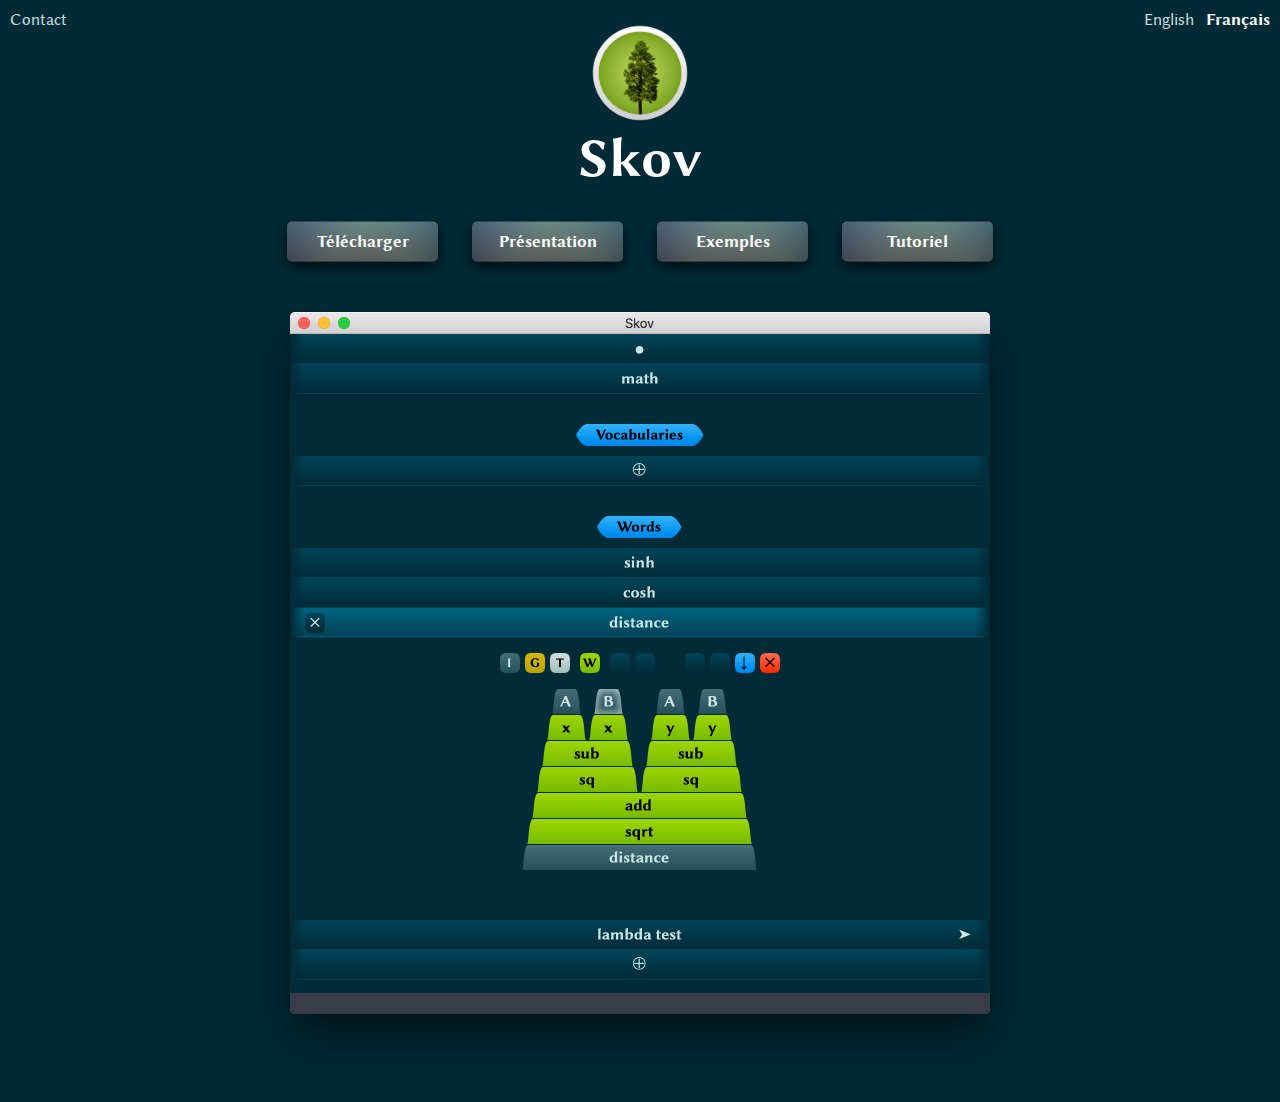
<file: fr/index.html>
<!DOCTYPE html>
<html lang="fr">
<head>
  <meta charset="UTF-8">
  <title>Skov - Un environnement de programmation visuel</title>
  <link rel="stylesheet" href="../master.css" type="text/css" media="screen" charset="utf-8" />
</head>
<body>

<div id="contact">
  <a href="mailto:nicolas@skov.software">Contact</a>
</div>

<div id="language">
  <a href="../en/">English</a>
  &nbsp;
  <b>Français</b>
</div>

<div id="site">

<div class="centred">
<a href='../fr/'>  
  <img src="../images/skov-logo.png" height="100" style="margin:15px;">
</a>
<br>
<span style="font-size:55px;font-weight:bold;">Skov</span>

<div>
<a href="https://github.com/nicolas-p/skov/releases/tag/2017-06-03">
    <span class="button">Télécharger</span>
</a>
<a href="presentation.html">
    <span class="button">Présentation</span>
</a>
<a href="exemples.html">
    <span class="button">Exemples</span>
</a>
<a href="tutoriel.html">
    <span class="button">Tutoriel</span>
</a>
</div>
</div>

<img class="bloc" src="../images/screenshot-main.png" height="814">

</div>

</body>
</html>
</file>
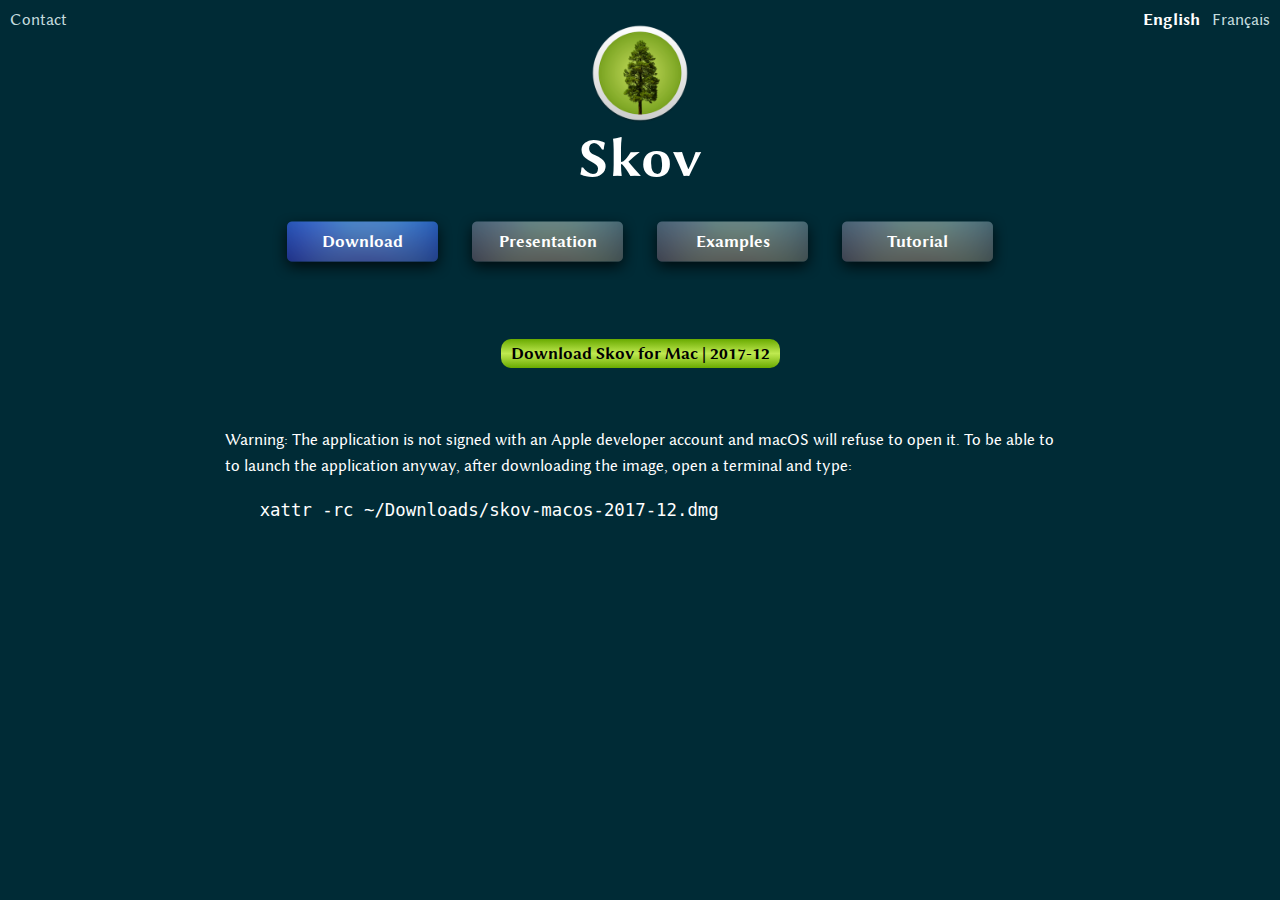
<file: en/download.html>
<!DOCTYPE html>
<html lang="en">
<head>
  <meta charset="UTF-8">
  <title>Skov - A visual programming environment</title>
  <link rel="stylesheet" href="../master.css" type="text/css" media="screen" charset="utf-8" />
</head>
<body>

<div id="contact">
  <a href="mailto:nicolas@skov.software">Contact</a>
</div>

<div id="language">
  <b>English</b>
  &nbsp;
  <a href="../fr/">Français</a>
</div>

<div id="site">

<div class="centred">
<a href='../en/'>  
  <img src="../images/skov-logo.png" height="100" style="margin:15px;">
</a>
<br>
<span style="font-size:55px;font-weight:bold;">Skov</span>

<div>
<a href="download.html">
    <span class="button blue">Download</span>
</a>
<a href="presentation.html">
    <span class="button">Presentation</span>
</a>
<a href="examples.html">
    <span class="button">Examples</span>
</a>
<a href="tutorial.html">
    <span class="button">Tutorial</span>
</a>
</div>
</div>

<p>&nbsp;</p>

<div class="centred">
<p><a class="download-link" href="https://github.com/nicolas-p/skov/releases/download/2017-12/skov-macos-2017-12.dmg">Download Skov for Mac | 2017-12</a></p>
</div>

<p>&nbsp;</p>
<p>Warning: The application is not signed with an Apple developer account and macOS will refuse to open it. To be able to to launch the application anyway, after downloading the image, open a terminal and type:</p>
<p style="font-family:monospace;text-indent:2em;">xattr -rc ~/Downloads/skov-macos-2017-12.dmg</p>

</div>

</body>
</html>
</file>
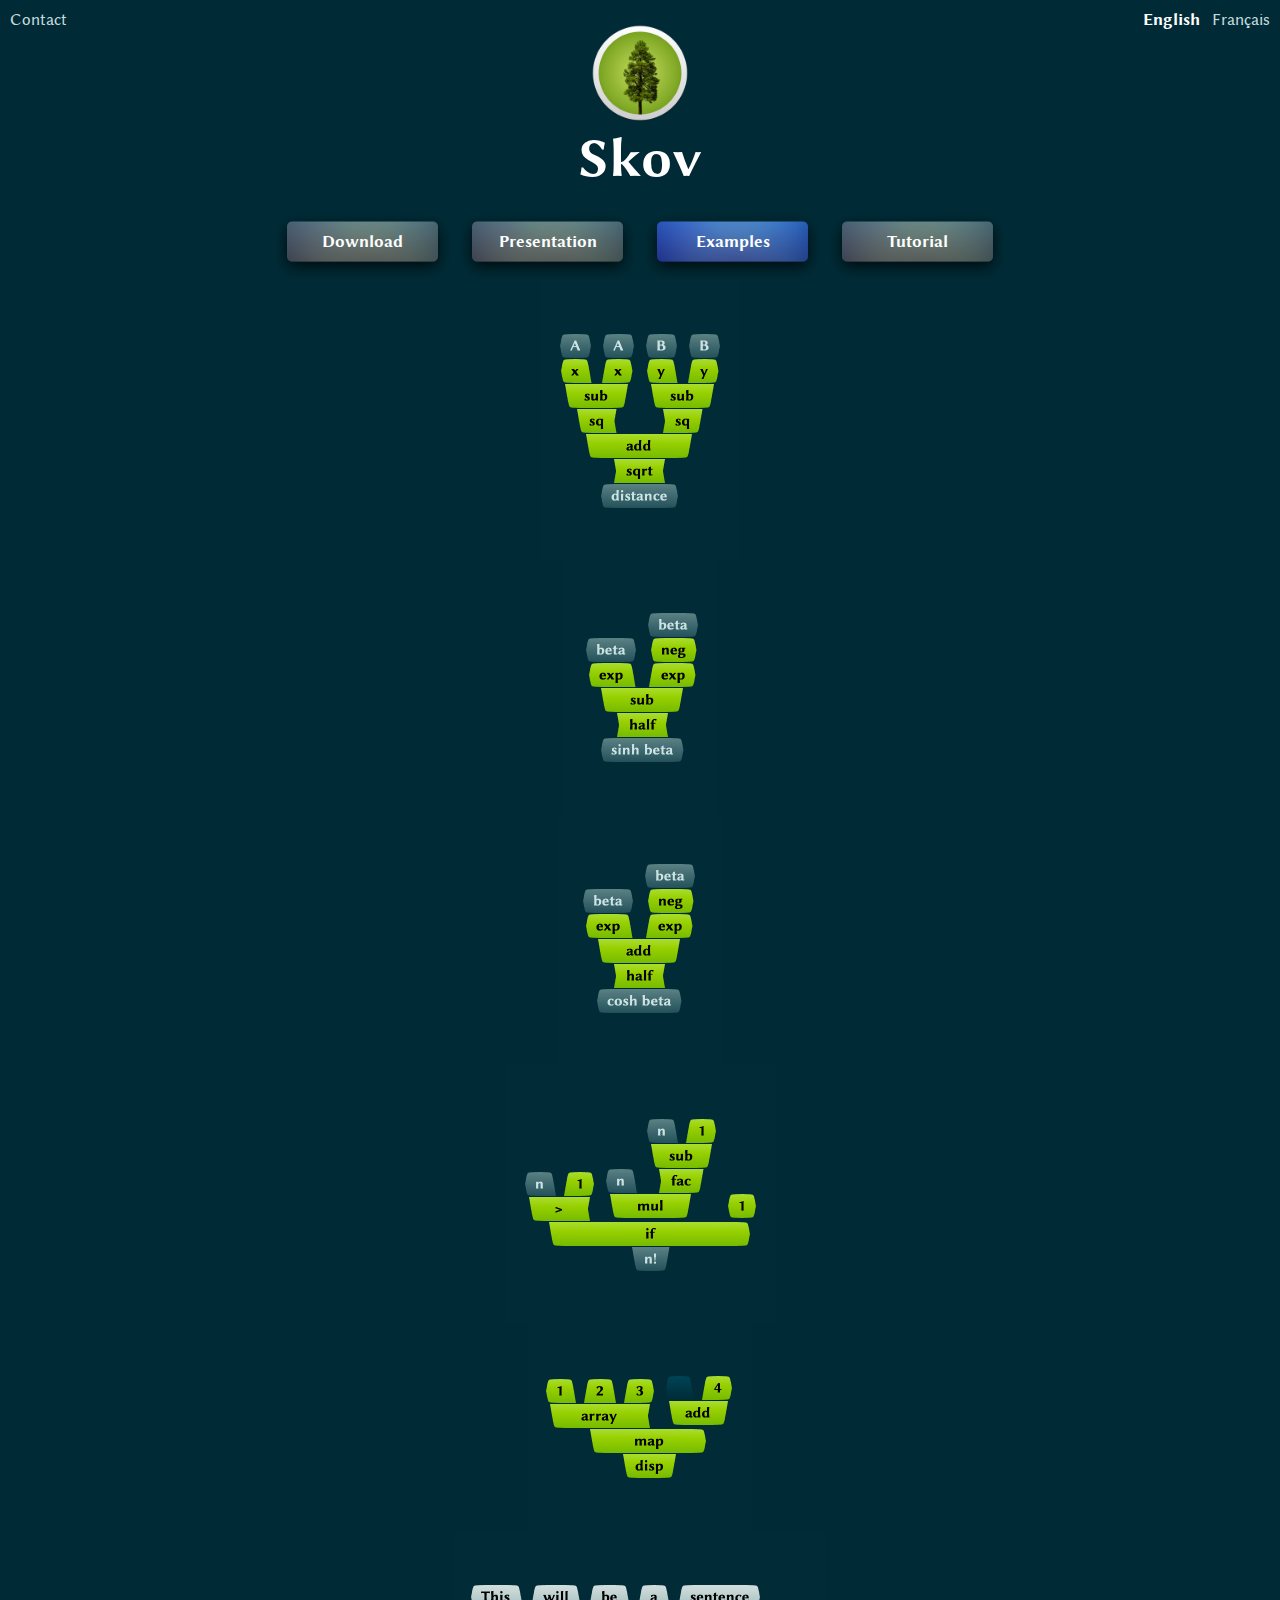
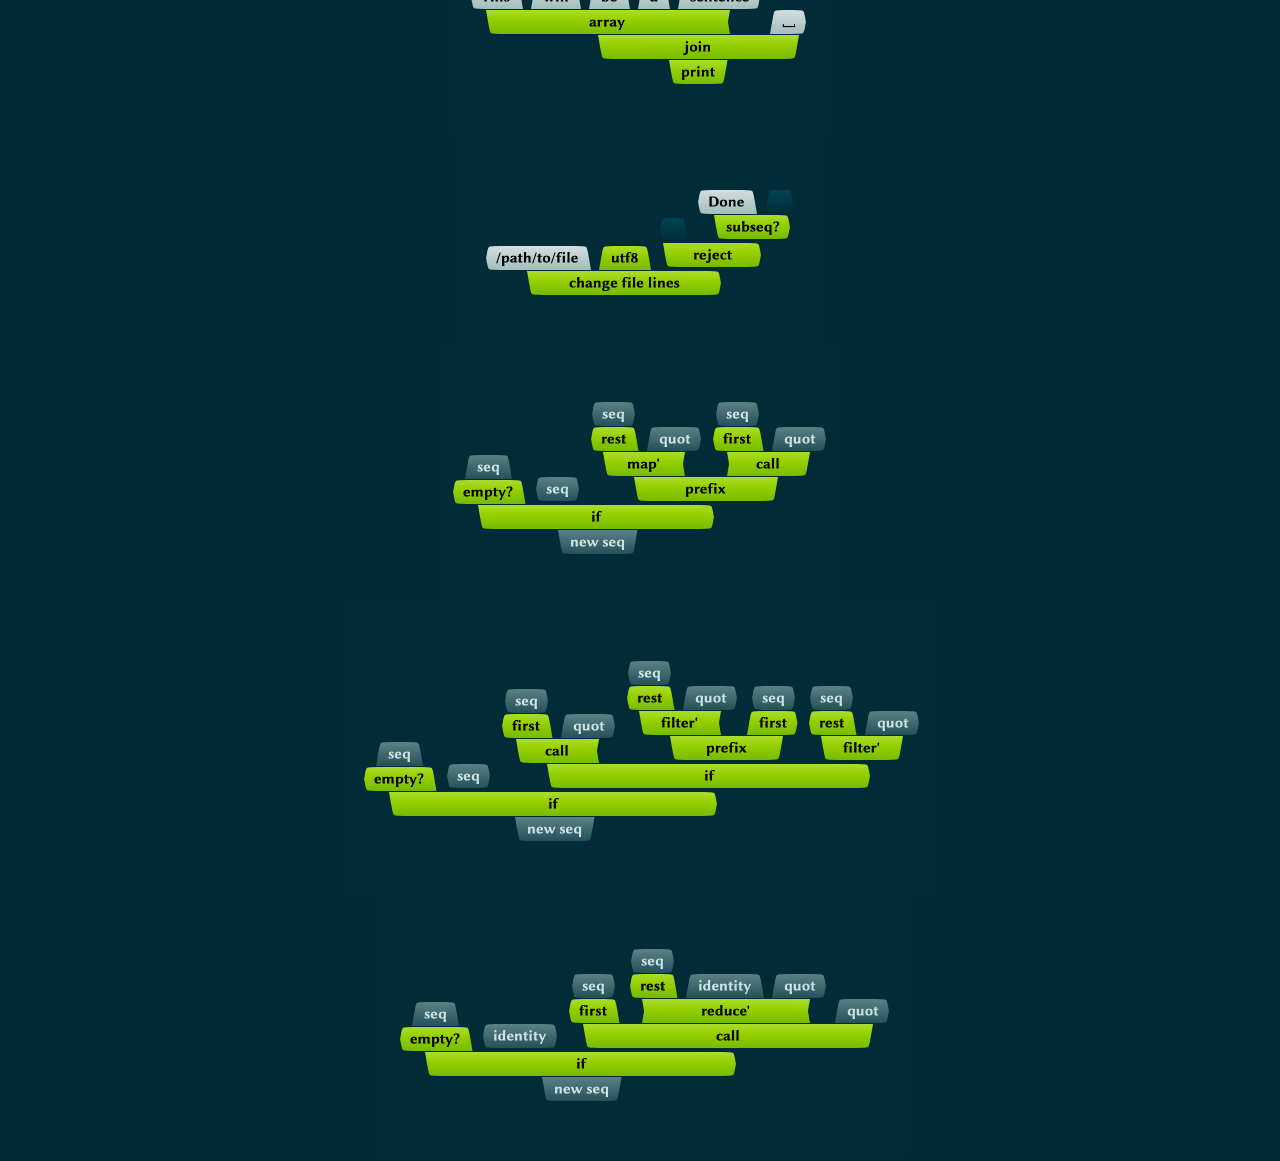
<file: en/examples.html>
<!DOCTYPE html>
<html lang="en">
<head>
  <meta charset="UTF-8">
  <title>Skov - A visual programming environment</title>
  <link rel="stylesheet" href="../master.css" type="text/css" media="screen" charset="utf-8" />
</head>
<body>

<div id="contact">
  <a href="mailto:nicolas@skov.software">Contact</a>
</div>

<div id="language">
  <b>English</b>
  &nbsp;
  <a href="../fr/">Français</a>
</div>

<div id="site">

<div class="centred">
<a href='../en/'>  
  <img src="../images/skov-logo.png" height="100" style="margin:15px;">
</a>
<br>
<span style="font-size:55px;font-weight:bold;">Skov</span>

<div>
<a href="download.html">
    <span class="button">Download</span>
</a>
<a href="presentation.html">
    <span class="button">Presentation</span>
</a>
<a href="examples.html">
    <span class="button blue">Examples</span>
</a>
<a href="tutorial.html">
    <span class="button">Tutorial</span>
</a>
</div>
</div>

<img class="bloc" src="../images/example-distance.png" height="280">
<img class="bloc" src="../images/example-sinh.png" height="255">
<img class="bloc" src="../images/example-cosh.png" height="250">
<img class="bloc" src="../images/example-fac.png" height="258">
<img class="bloc" src="../images/example-map.png" height="207">
<img class="bloc" src="../images/example-sentence.png" height="206">
<img class="bloc" src="../images/example-file-reject-lines.png" height="212">
<img class="bloc" src="../images/example-map-definition.png" height="258">
<img class="bloc" src="../images/example-filter-definition.png" height="288">
<img class="bloc" src="../images/example-reduce-definition.png" height="259">

</div>

</body>
</html>
</file>
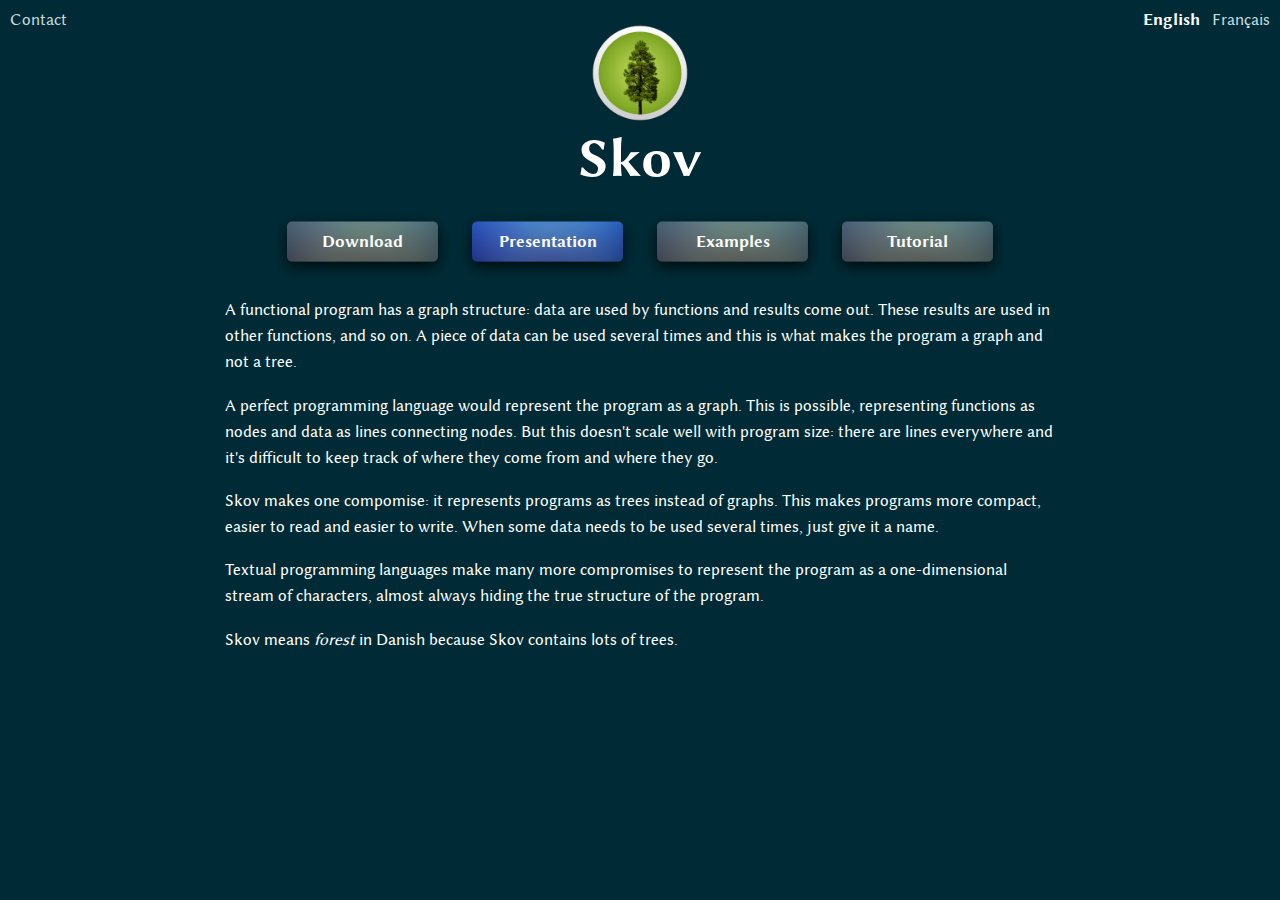
<file: en/presentation.html>
<!DOCTYPE html>
<html lang="en">
<head>
  <meta charset="UTF-8">
  <title>Skov - A visual programming environment</title>
  <link rel="stylesheet" href="../master.css" type="text/css" media="screen" charset="utf-8" />
</head>
<body>

<div id="contact">
  <a href="mailto:nicolas@skov.software">Contact</a>
</div>

<div id="language">
  <b>English</b>
  &nbsp;
  <a href="../fr/">Français</a>
</div>

<div id="site">

<div class="centred">
<a href='../en/'>  
  <img src="../images/skov-logo.png" height="100" style="margin:15px;">
</a>
<br>
<span style="font-size:55px;font-weight:bold;">Skov</span>

<div>
<a href="download.html">
    <span class="button">Download</span>
</a>
<a href="presentation.html">
    <span class="button blue">Presentation</span>
</a>
<a href="examples.html">
    <span class="button">Examples</span>
</a>
<a href="tutorial.html">
    <span class="button">Tutorial</span>
</a>
</div>
</div>

<p>A functional program has a graph structure: data are used by functions and results come out. These results are used in other functions, and so on. A piece of data can be used several times and this is what makes the program a graph and not a tree.</p>

<p>A perfect programming language would represent the program as a graph. This is possible, representing functions as nodes and data as lines connecting nodes. But this doesn't scale well with program size: there are lines everywhere and it's difficult to keep track of where they come from and where they go.</p>

<p>Skov makes one compomise: it represents programs as trees instead of graphs. This makes programs more compact, easier to read and easier to write. When some data needs to be used several times, just give it a name.</p>

<p>Textual programming languages make many more compromises to represent the program as a one-dimensional stream of characters, almost always hiding the true structure of the program.</p>

<p>Skov means <em>forest</em> in Danish because Skov contains lots of trees.</p>

</div>

</body>
</html>
</file>
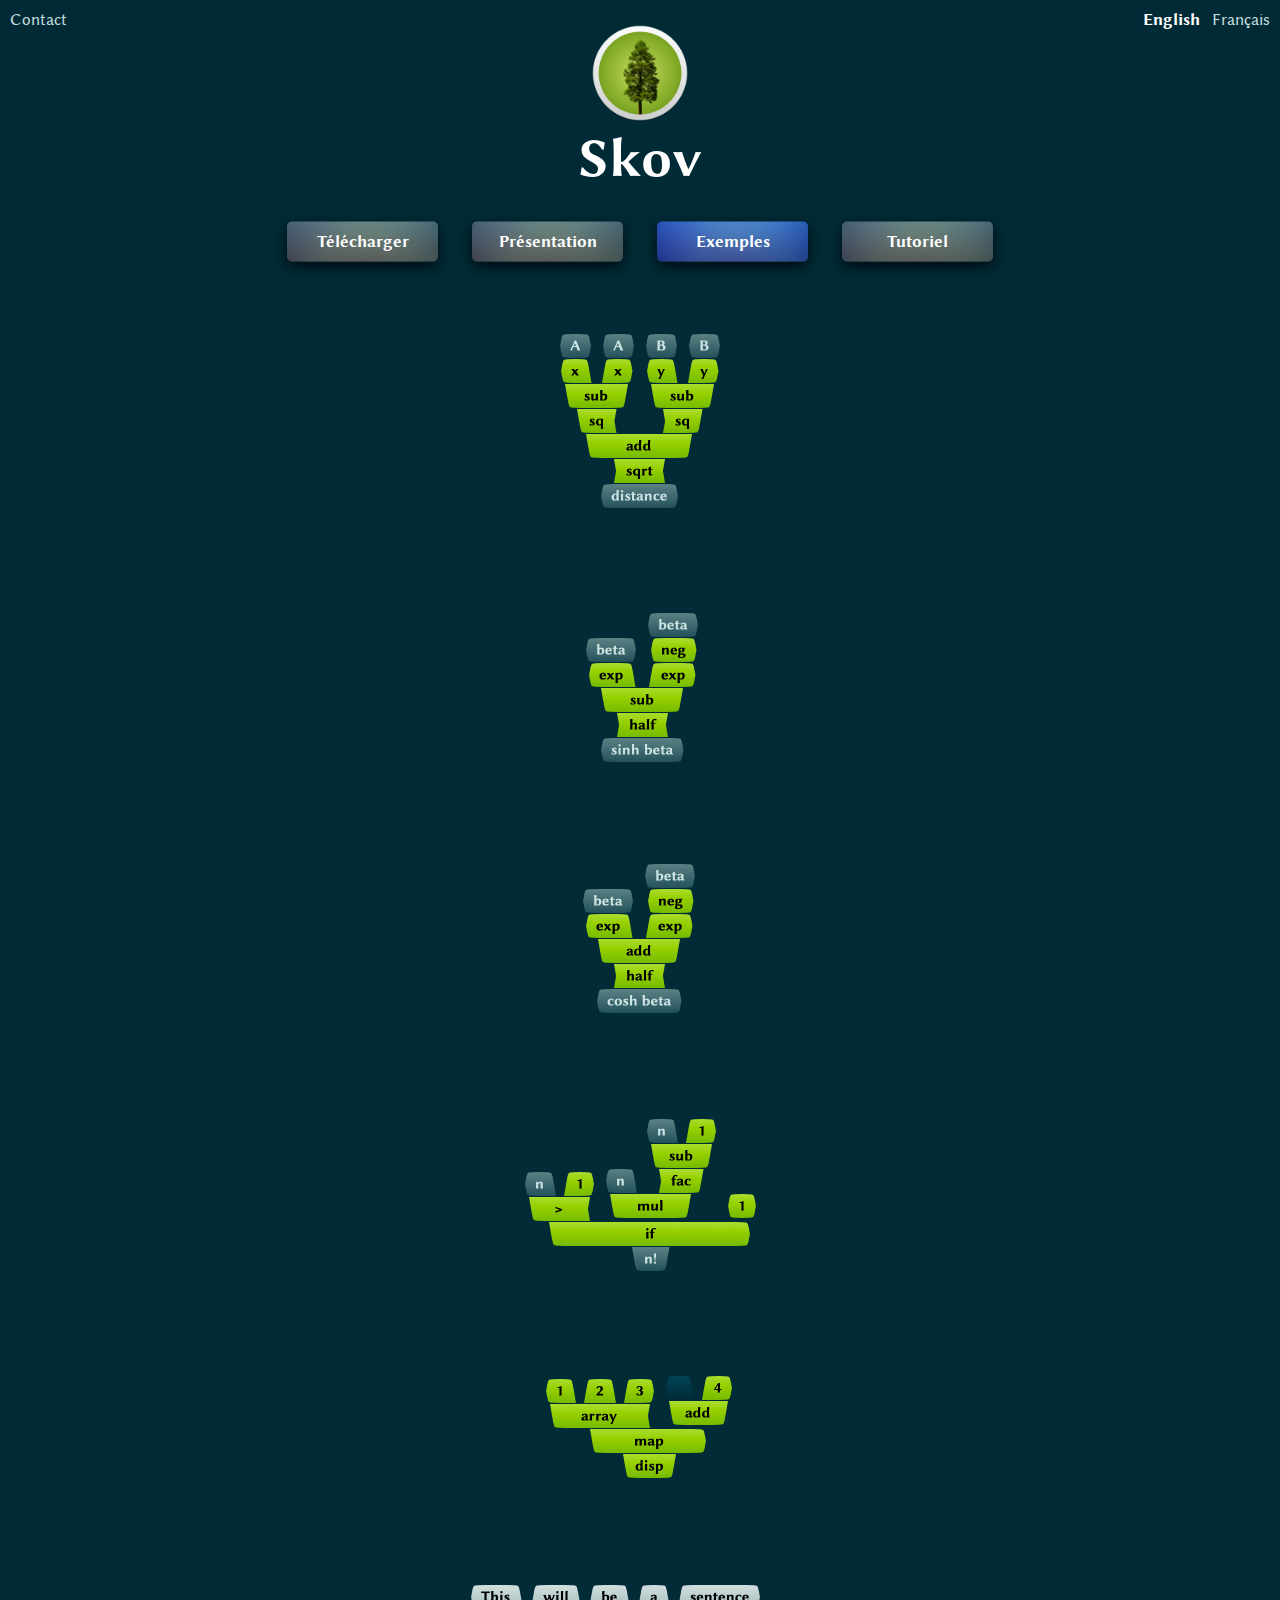
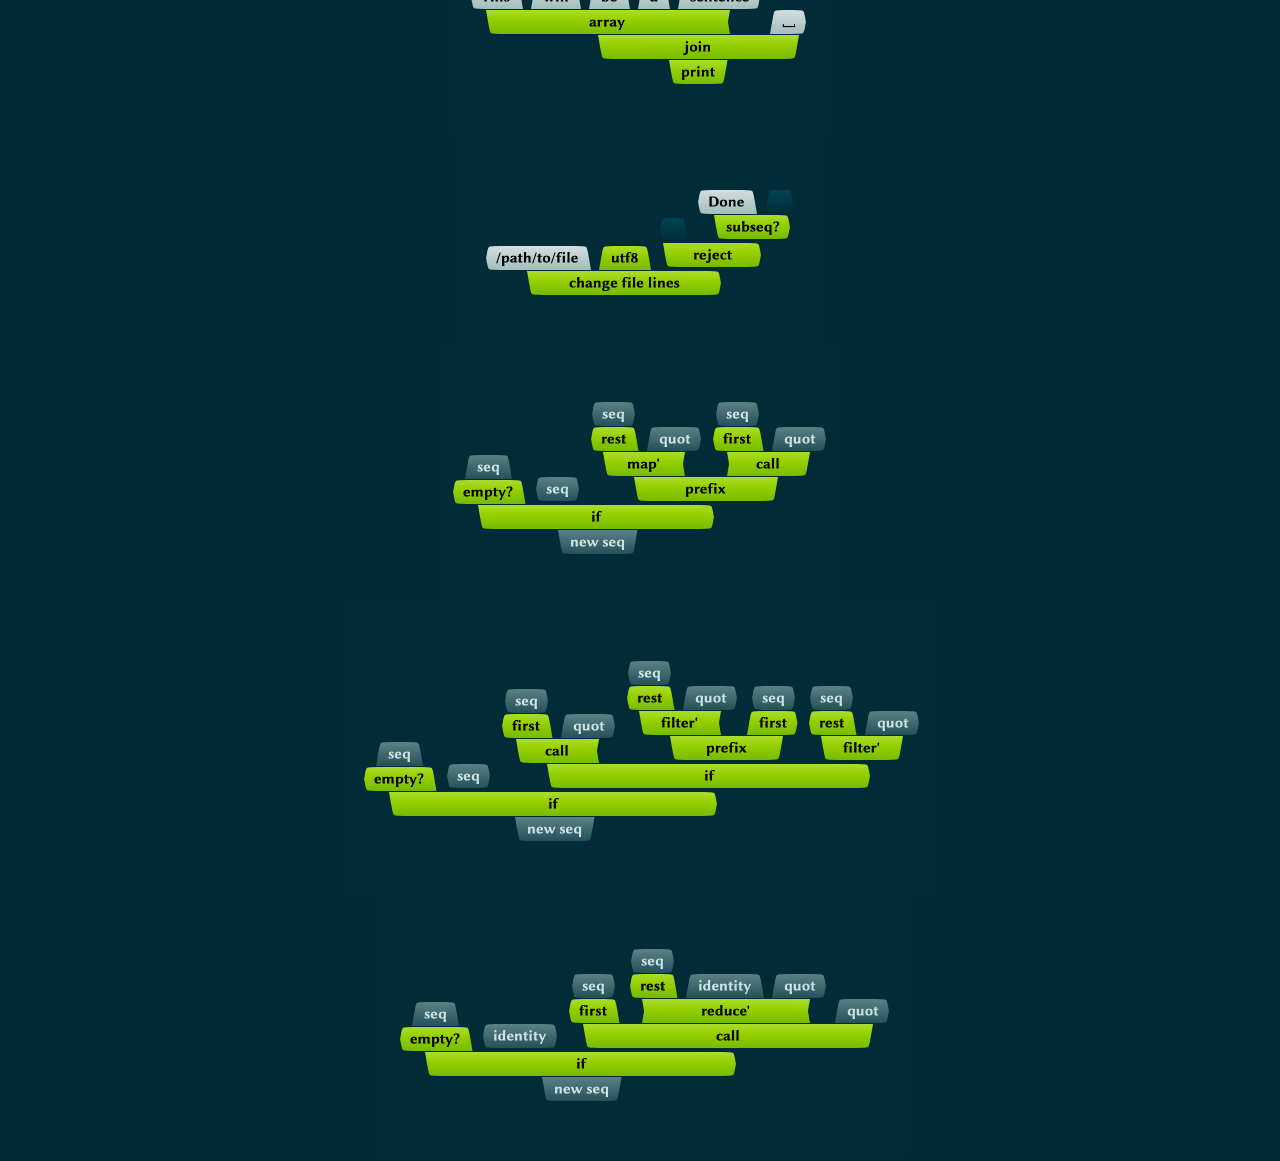
<file: fr/exemples.html>
<!DOCTYPE html>
<html lang="en">
<head>
  <meta charset="UTF-8">
  <title>Skov - A visual programming environment</title>
  <link rel="stylesheet" href="../master.css" type="text/css" media="screen" charset="utf-8" />
</head>
<body>

<div id="contact">
  <a href="mailto:nicolas@skov.software">Contact</a>
</div>

<div id="language">
  <b>English</b>
  &nbsp;
  <a href="../fr/">Français</a>
</div>

<div id="site">

<div class="centred">
<a href='../fr/'>  
  <img src="../images/skov-logo.png" height="100" style="margin:15px;">
</a>
<br>
<span style="font-size:55px;font-weight:bold;">Skov</span>

<div>
<a href="telecharger.html">
    <span class="button">Télécharger</span>
</a>
<a href="presentation.html">
    <span class="button">Présentation</span>
</a>
<a href="exemples.html">
    <span class="button blue">Exemples</span>
</a>
<a href="tutoriel.html">
    <span class="button">Tutoriel</span>
</a>
</div>
</div>

<img class="bloc" src="../images/example-distance.png" height="280">
<img class="bloc" src="../images/example-sinh.png" height="255">
<img class="bloc" src="../images/example-cosh.png" height="250">
<img class="bloc" src="../images/example-fac.png" height="258">
<img class="bloc" src="../images/example-map.png" height="207">
<img class="bloc" src="../images/example-sentence.png" height="206">
<img class="bloc" src="../images/example-file-reject-lines.png" height="212">
<img class="bloc" src="../images/example-map-definition.png" height="258">
<img class="bloc" src="../images/example-filter-definition.png" height="288">
<img class="bloc" src="../images/example-reduce-definition.png" height="259">

</div>

</body>
</html>
</file>
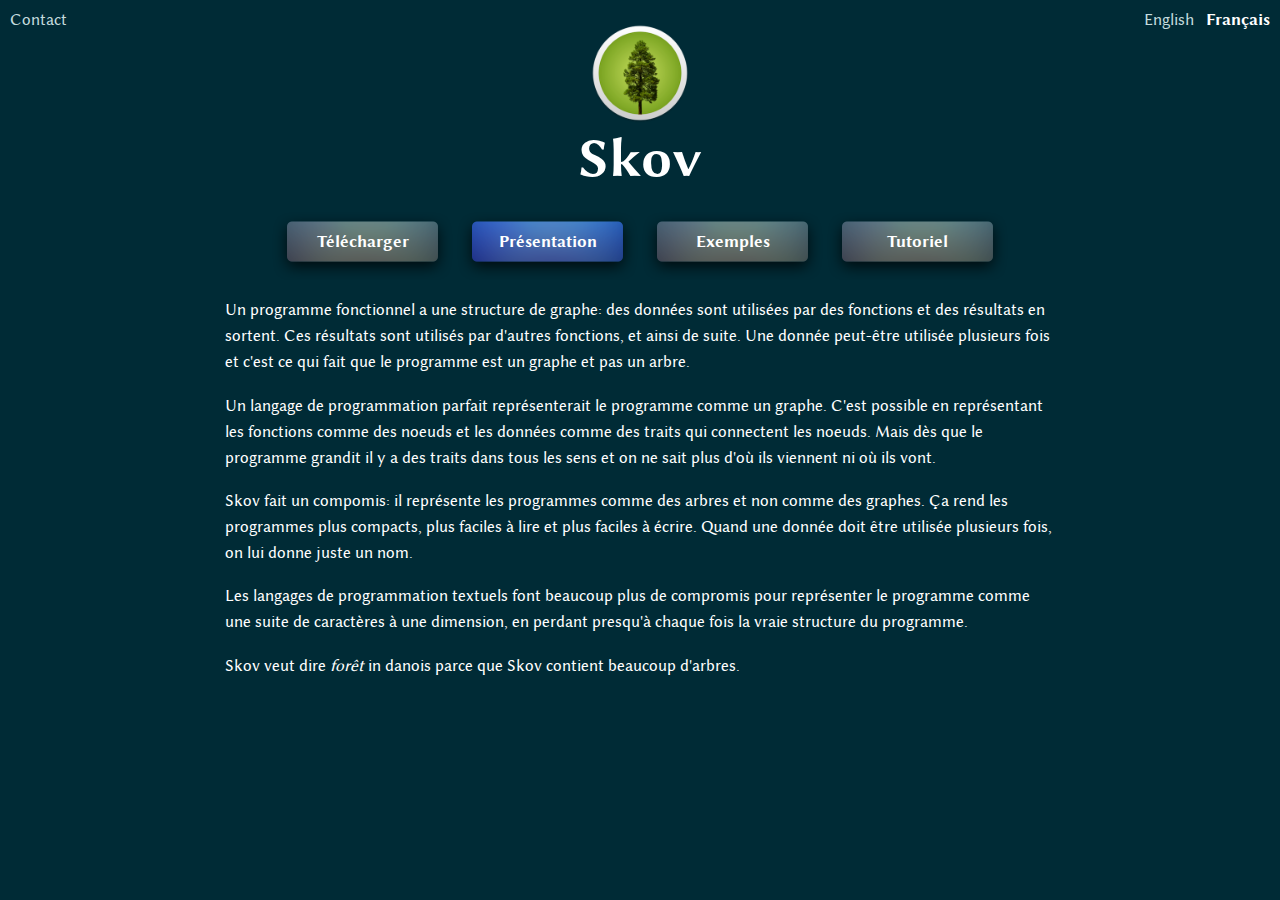
<file: fr/presentation.html>
<!DOCTYPE html>
<html lang="fr">
<head>
  <meta charset="UTF-8">
  <title>Skov - Un environnement de programmation visuel</title>
  <link rel="stylesheet" href="../master.css" type="text/css" media="screen" charset="utf-8" />
</head>
<body>

<div id="contact">
  <a href="mailto:nicolas@skov.software">Contact</a>
</div>

<div id="language">
  <a href="../en/">English</a>
  &nbsp;
  <b>Français</b>
</div>

<div id="site">

<div class="centred">
<a href='../fr/'>  
  <img src="../images/skov-logo.png" height="100" style="margin:15px;">
</a>
<br>
<span style="font-size:55px;font-weight:bold;">Skov</span>

<div>
<a href="telecharger.html">
    <span class="button">Télécharger</span>
</a>
<a href="presentation.html">
    <span class="button blue">Présentation</span>
</a>
<a href="exemples.html">
    <span class="button">Exemples</span>
</a>
<a href="tutoriel.html">
    <span class="button">Tutoriel</span>
</a>
</div>
</div>

<p>Un programme fonctionnel a une structure de graphe: des données sont utilisées par des fonctions et des résultats en sortent. Ces résultats sont utilisés par d'autres fonctions, et ainsi de suite. Une donnée peut-être utilisée plusieurs fois et c'est ce qui fait que le programme est un graphe et pas un arbre.</p>

<p>Un langage de programmation parfait représenterait le programme comme un graphe. C'est possible en représentant les fonctions comme des noeuds et les données comme des traits qui connectent les noeuds. Mais dès que le programme grandit il y a des traits dans tous les sens et on ne sait plus d'où ils viennent ni où ils vont.</p>

<p>Skov fait un compomis: il représente les programmes comme des arbres et non comme des graphes. Ça rend les programmes plus compacts, plus faciles à lire et plus faciles à écrire. Quand une donnée doit être utilisée plusieurs fois, on lui donne juste un nom.</p>

<p>Les langages de programmation textuels font beaucoup plus de compromis pour représenter le programme comme une suite de caractères à une dimension, en perdant presqu'à chaque fois la vraie structure du programme.</p>

<p>Skov veut dire <em>forêt</em> in danois parce que Skov contient beaucoup d'arbres.</p>

</div>

</body>
</html>
</file>
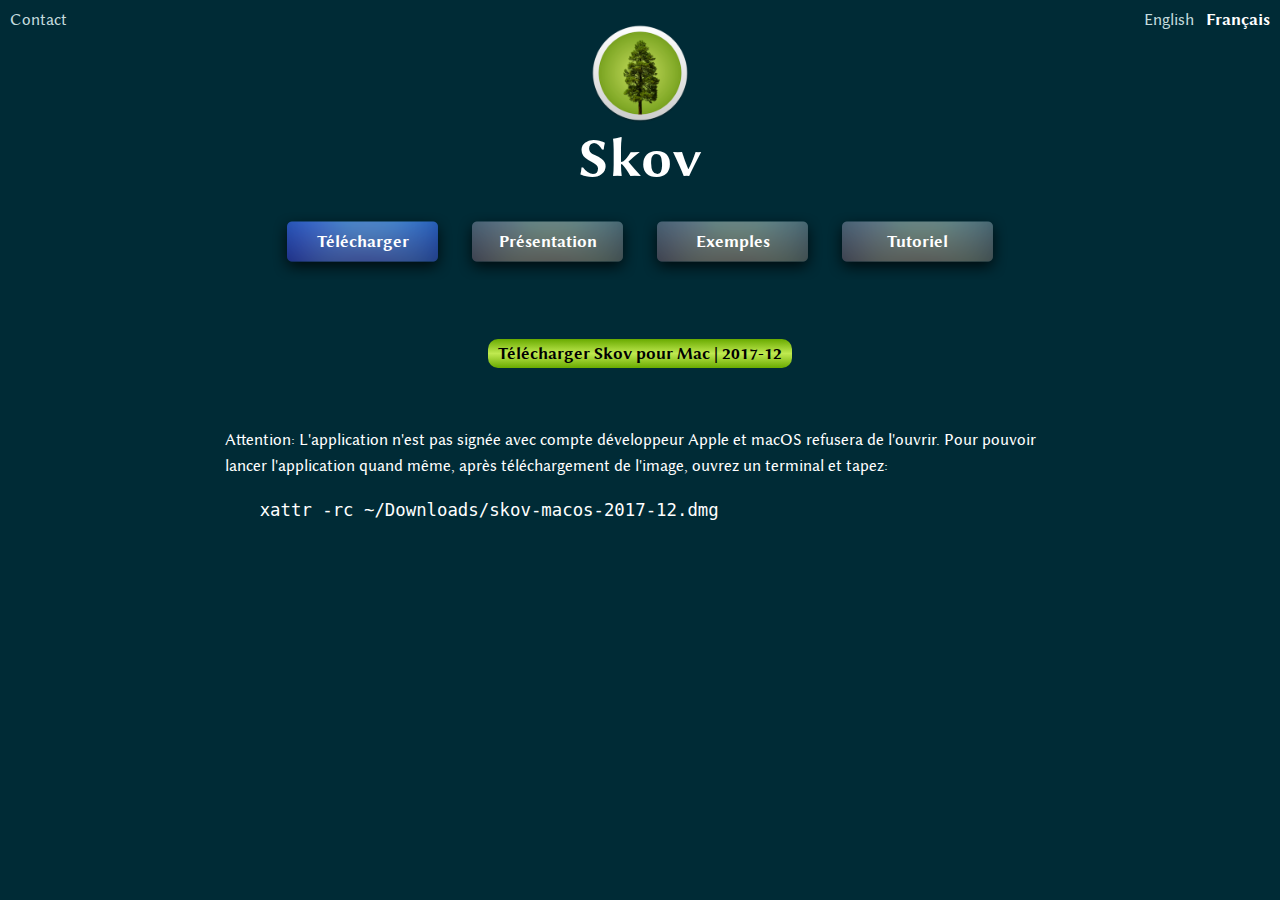
<file: fr/telecharger.html>
<!DOCTYPE html>
<html lang="fr">
<head>
  <meta charset="UTF-8">
  <title>Skov - Un environnement de programmation visuel</title>
  <link rel="stylesheet" href="../master.css" type="text/css" media="screen" charset="utf-8" />
</head>
<body>

<div id="contact">
  <a href="mailto:nicolas@skov.software">Contact</a>
</div>

<div id="language">
  <a href="../en/">English</a>
  &nbsp;
  <b>Français</b>
</div>

<div id="site">

<div class="centred">
<a href='../fr/'>  
  <img src="../images/skov-logo.png" height="100" style="margin:15px;">
</a>
<br>
<span style="font-size:55px;font-weight:bold;">Skov</span>

<div>
<a href="telecharger.html">
    <span class="button blue">Télécharger</span>
</a>
<a href="presentation.html">
    <span class="button">Présentation</span>
</a>
<a href="exemples.html">
    <span class="button">Exemples</span>
</a>
<a href="tutoriel.html">
    <span class="button">Tutoriel</span>
</a>
</div>
</div>

<p>&nbsp;</p>

<div class="centred">
<p><a class="download-link" href="https://github.com/nicolas-p/skov/releases/download/2017-12/skov-macos-2017-12.dmg">Télécharger Skov pour Mac | 2017-12</a></p>
</div>

<p>&nbsp;</p>
<p>Attention: L'application n'est pas signée avec compte développeur Apple et macOS refusera de l'ouvrir. Pour pouvoir lancer l'application quand même, après téléchargement de l'image, ouvrez un terminal et tapez:</p>
<p style="font-family:monospace;text-indent:2em;">xattr -rc ~/Downloads/skov-macos-2017-12.dmg</p>

</div>

</body>
</html>
</file>
<file: master.css>
@font-face {
  font-family: biolinum;
  src: url(fonts/LinBiolinum_R.woff);
}
@font-face {
  font-family: biolinum;
  src: url(fonts/LinBiolinum_RB.woff);
  font-weight: bold;
}
@font-face {
  font-family: biolinum-keyboard;
  src: url(fonts/LinBiolinum_K.woff);
}
body {
  background-color: #002B36;
  color: white;
  font-family: "Linux Biolinum O", "Linux Biolinum", biolinum, sans-serif;
  font-size: 13pt;
}
#language {
  position: absolute;
  top: 0px;
  right: 0px;
  padding: 10px;
  font-size: 13pt;
}
#contact {
  position: absolute;
  top: 0px;
  left: 0px;
  padding: 10px;
  font-size: 13pt;
}
#site {
  max-width: 830px;
  text-align: left;
  line-height: 1.5em;
  margin-left: auto;
  margin-right: auto;
  padding: 0 1.5em;
}
.centred {
  text-align: center;
}
a {
  text-decoration: none;
  color: #C4DCDE;
}
a:hover {
  text-decoration: underline;
}
a.download-link {
  border-radius: 10px;
  padding: 5px 10px;
  color: black;
  font-weight: bold;
  background-image: linear-gradient(to bottom, #69AA00, #BFE950, #69AA00);
}
a.download-link:hover {
  text-decoration: none;
  background-image: linear-gradient(to bottom, #A2D434, #D0F07D, #A2D434);
}
.bloc {
  display: block;
  margin-left: auto;
  margin-right: auto;
}
hr {
  border: 0;
  height: 1px;
  background-image: linear-gradient(to right, #002B36, #aaa, #002B36);
}
hr.title-sep {
  background-image: linear-gradient(to right, #002B36, #fff, #002B36);
  margin: 2px;
  height: 2px;
}
p.question {
  font-weight: bold;
  color: #82A6A5;
}
key {
    font-family: biolinum-keyboard;
}
word {
  border-radius: 100px;
  padding: 2px 6px;
  color: black;
  font-weight: bold;
  background-image: linear-gradient(to bottom, #69AA00, #BFE950, #69AA00);
}
text {
  border-radius: 4px;
  padding: 2px 6px;
  color: black;
  font-weight: bold;
  background-image: linear-gradient(to bottom, #82A6A5, #FFFFFF, #82A6A5);
}
vocab {
  border-radius: 100px;
  padding: 2px 6px;
  color: black;
  font-weight: bold;
  background-image: linear-gradient(to bottom, #FF0000, #FF9C7F, #FF0000);
}
class {
  border-radius: 4px;
  padding: 2px 6px;
  color: black;
  font-weight: bold;
  background-image: linear-gradient(to bottom, #0985FF, #6BD7FF, #0985FF);
}
slot {
  border-radius: 100px;
  padding: 2px 6px;
  color: black;
  font-weight: bold;
  background-image: linear-gradient(to bottom, #0985FF, #6BD7FF, #0985FF);
}
io {
  border-radius: 100px;
  padding: 2px 6px;
  color: white;
  font-weight: bold;
  background-image: linear-gradient(to bottom, #82A6A5, #002B36, #82A6A5);
}
.button {
  margin-top: 20px;
  width: 181px;
  color: white;
  padding-top: 25px;
  padding-bottom: 25px;
  font-weight: bold;
  background-image: url(images/button-inactive.png);
  display: inline-block;
  text-align: center;
}
.button.blue {
    background-image: url(images/button-blue.png);
}
</file>
